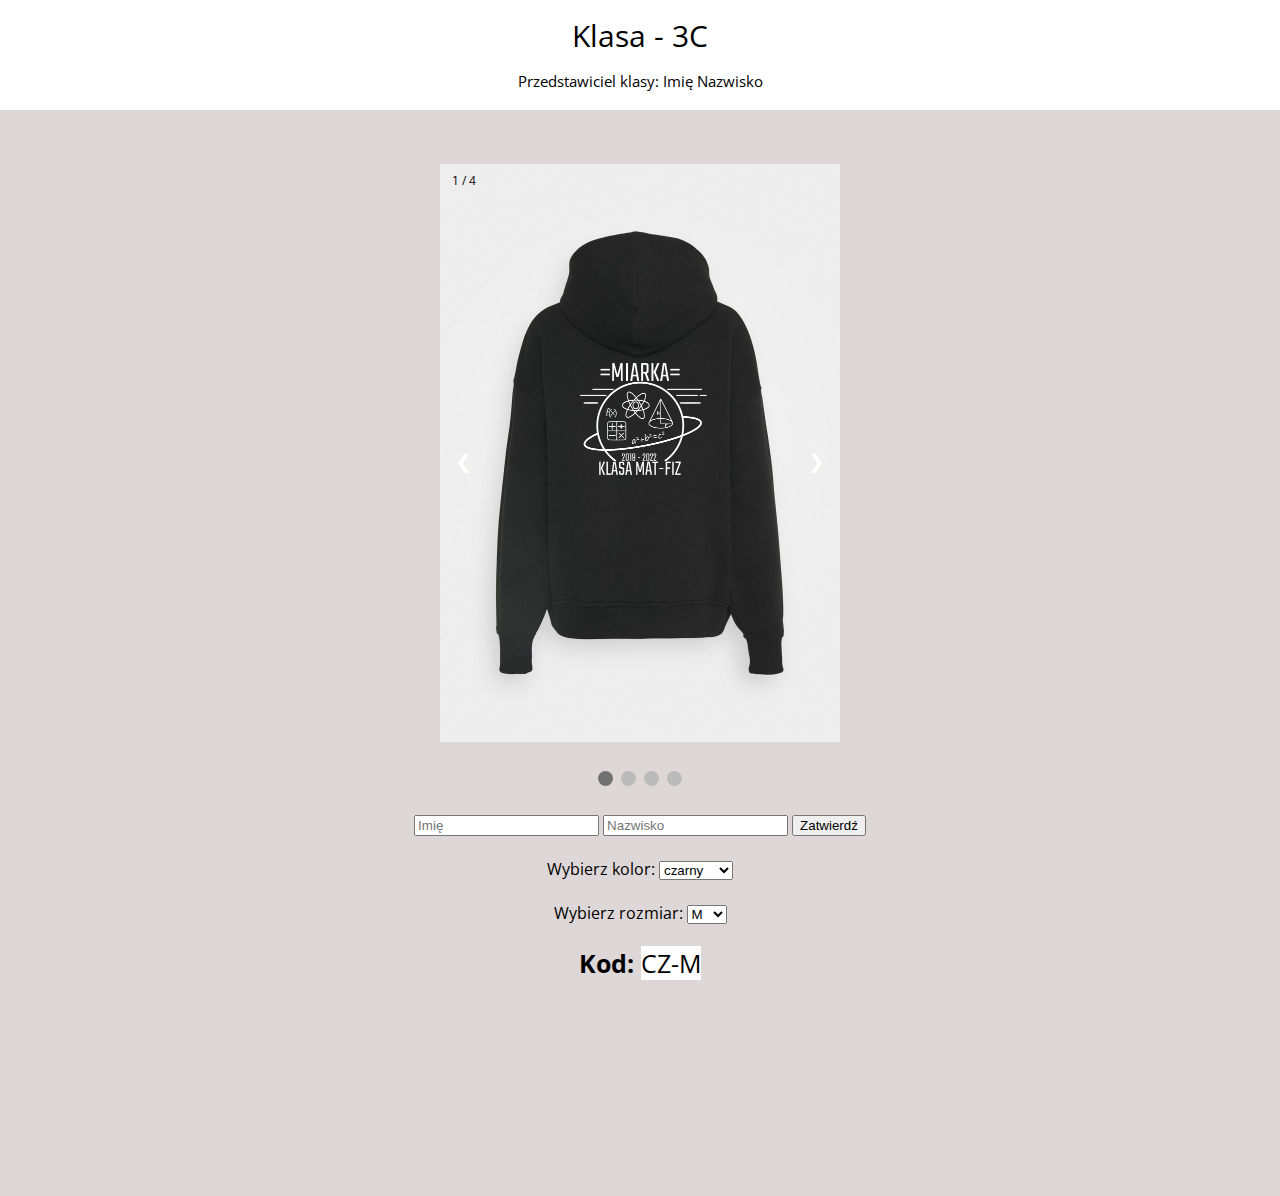
<file: klasy3/c/index.html>
<!DOCTYPE html>
<html lang="pl">
<head>

<title>3C</title>
<meta charset="UTF-8">
<meta name="keywords" content=""> <!-- Uzupełnić -->
<meta name="keywords" content=""> <!-- Uzupełnić -->
<meta name="author" content="">
<meta name="viewport" content="width=device-width, initial-scale=1.0">
<link rel="stylesheet" href="style.css">
<link rel="preconnect" href="https://fonts.googleapis.com">
<link rel="preconnect" href="https://fonts.gstatic.com" crossorigin>
<link href="https://fonts.googleapis.com/css2?family=Open+Sans:ital@1&display=swap" rel="stylesheet">


</head>

<body>
<div id="top">
  <p id="w1">Klasa - 3C</p>
  <p id="w2">Przedstawiciel klasy: Imię Nazwisko</p>
</div>

<div id="middle">

  <br>
  <br>
  <!-- Slideshow container -->
<div class="slideshow-container">

  <!-- Full-width images with number and caption text -->
  <div class="mySlides fade">
    <div class="numbertext">1 / 4</div>
    <img id = "sldimg1" src="images/img1-cz.png" style="width:100%">
    <!-- <div class="text">Caption Text</div> -->
  </div>

  <div class="mySlides fade">
    <div class="numbertext">2 / 4</div>
    <img id = "sldimg2" src="images/img2-cz.png" style="width:100%">
  <!--  <div class="text">Caption Two</div> -->
  </div>

  <div class="mySlides fade">
    <div class="numbertext">3 / 4</div>
    <img id = "sldimg3" src="images/img3.png" style="width:100%">
    <!-- <div class="text">Caption Three</div> -->
  </div>

  <div class="mySlides fade">
    <div class="numbertext">4 / 4</div>
    <img id = "sldimg4" src="images/img4.png" style="width:100%">
    <!-- <div class="text">Caption Three</div>-->
  </div>

  <!-- Next and previous buttons -->
  <a class="prev" onclick="plusSlides(-1)">&#10094;</a>
  <a class="next" onclick="plusSlides(1)">&#10095;</a>
</div>
<br>

<!-- The dots/circles -->
<div style="text-align:center">
  <span class="dot" onclick="currentSlide(1)"></span>
  <span class="dot" onclick="currentSlide(2)"></span>
  <span class="dot" onclick="currentSlide(3)"></span>
  <span class="dot" onclick="currentSlide(4)"></span>
</div>

<br>

  <form method="post" action="submit.php">
    <input name="imie" type="text" placeholder="Imię">
    <input name="nazwisko" type="text" placeholder="Nazwisko">
    <input type="submit" value="Zatwierdź">
  </form>

  <br>
  <label for="kolor">Wybierz kolor:</label>
  <select class="box" onchange="zmianakoloru(); currentSlide(1); generujkod1()"  name="kolor" id="kolor">
    <option  value="czarny" selected>czarny</option>
    <option  value="bialy">biały</option>
    <option  value="fioletowy">fioletowy</option>
    <option  value="niebieski">niebieski</option>
    <option  value="rozowy">różowy</option>
  </select>

  <br>
  <br>
  <label for="rozmiar">Wybierz rozmiar:</label>
  <select class="box" onchange="generujkod2()" name="rozmiar" id="rozmiar">
    <option  value="xs" selected>XS</option>
    <option  value="m" selected>M</option>
    <option  value="l">L</option>
    <option  value="xl">XL</option>
  </select>
  <br>
  <br>
  <p class="kod" id="kod">Kod: <p class="kod; kod1" id="kod1">CZ<p class="kod; kod1" id=kod2>-M</p></p></p>

</div>






<script src="script.js"></script>
</body>
</html>
</file>
<file: klasy3/c/style.css>
body {
  margin: 0;
  background-color: #ded7d7;
  font-family: 'Open Sans', sans-serif;
}
#top {
  width: 100%;
  height: 110px;
  background-color: white;
  position: absolute;
}
#w1 {
  font-size: 30px;
  text-align: center;
  margin: 15px;
}
#w2 {
  font-size: 15px;
  text-align: center;
}
#middle {
  /* border: 1px solid black; */
  width: 90%;
  margin: auto;
  padding-top: 120px;
  text-align: center;
  padding-bottom: 200px;
}
#b1 {
  display: none;
  width: 80px;
  height: 20px;
  background-color: gray;
}

* {box-sizing:border-box}

/* Slideshow container */
.slideshow-container {
  max-width: 400px;
  position: relative;
  margin: auto;
}

/* Hide the images by default */
.mySlides {
  display: none;
}

/* Next & previous buttons */
.prev, .next {
  cursor: pointer;
  position: absolute;
  top: 50%;
  width: auto;
  margin-top: -22px;
  padding: 16px;
  color: white;
  font-weight: bold;
  font-size: 18px;
  transition: 0.6s ease;
  border-radius: 0 3px 3px 0;
  user-select: none;
}

/* Position the "next button" to the right */
.next {
  right: 0;
  border-radius: 3px 0 0 3px;
}
.prev {
  left: 0;
}

/* On hover, add a black background color with a little bit see-through */
.prev:hover, .next:hover {
  background-color: rgba(0,0,0,0.8);
}

/* Caption text */
.text {
  color: black;
  font-size: 15px;
  padding: 8px 12px;
  position: absolute;
  bottom: 8px;
  width: 100%;
  text-align: center;
}

/* Number text (1/3 etc) */
.numbertext {
  color: black;
  font-size: 12px;
  padding: 8px 12px;
  position: absolute;
  top: 0;
}

/* The dots/bullets/indicators */
.dot {
  cursor: pointer;
  height: 15px;
  width: 15px;
  margin: 0 2px;
  background-color: #bbb;
  border-radius: 50%;
  display: inline-block;
  transition: background-color 0.6s ease;
}

.active, .dot:hover {
  background-color: #717171;
}

/* Fading animation */
.fade {
  -webkit-animation-name: fade;
  -webkit-animation-duration: 1.5s;
  animation-name: fade;
  animation-duration: 1.5s;
}

@-webkit-keyframes fade {
  from {opacity: .4}
  to {opacity: 1}
}

@keyframes fade {
  from {opacity: .4}
  to {opacity: 1}
}
#kod {
  font-size: 25px;
  font-weight: bold;

}
.kod {
  margin: 0;
  display: inline;
}
.kod1 {
  font-size: 25px;
  background-color: white;
  margin: 0;
  display: inline;
}
</file>
